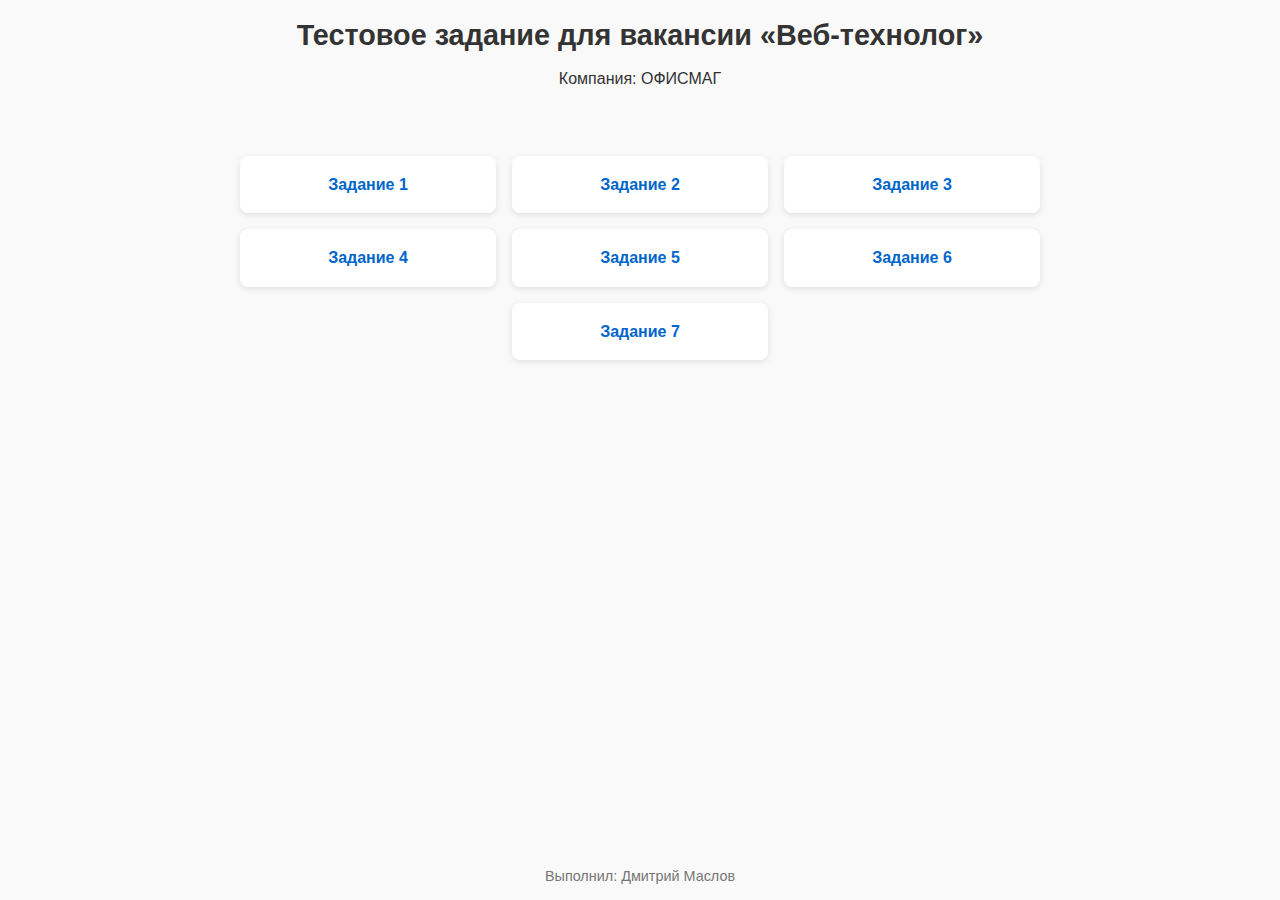
<file: index.html>
<!DOCTYPE html>
<html lang="ru">
<head>
  <meta charset="UTF-8" />
  <meta name="viewport" content="width=device-width, initial-scale=1.0" />
  <title>ОФИСМАГ — Тестовое задание</title>
  <link rel="stylesheet" href="css/style.css" />
</head>
<body>
  <header>
    <h1>Тестовое задание для вакансии «Веб-технолог»</h1>
    <p>Компания: ОФИСМАГ</p>
  </header>

  <main class="tasks-list">
    <ul>
      <li><a href="pages/task1-text.html">Задание 1</a></li>
      <li><a href="pages/task2-form.html">Задание 2</a></li>
      <li><a href="pages/task3-buttons.html">Задание 3</a></li>
      <li><a href="pages/task4-scheme.html">Задание 4</a></li>
      <li><a href="pages/task5-shop-window.html">Задание 5</a></li>
      <li><a href="pages/task6-black-page.html">Задание 6</a></li>
      <div></div>
      <li><a href="pages/task7-beauty.html">Задание 7</a></li>
    </ul>
  </main>

  <footer>
    <p>Выполнил: Дмитрий Маслов</p>
  </footer>
</body>
</html>
</file>
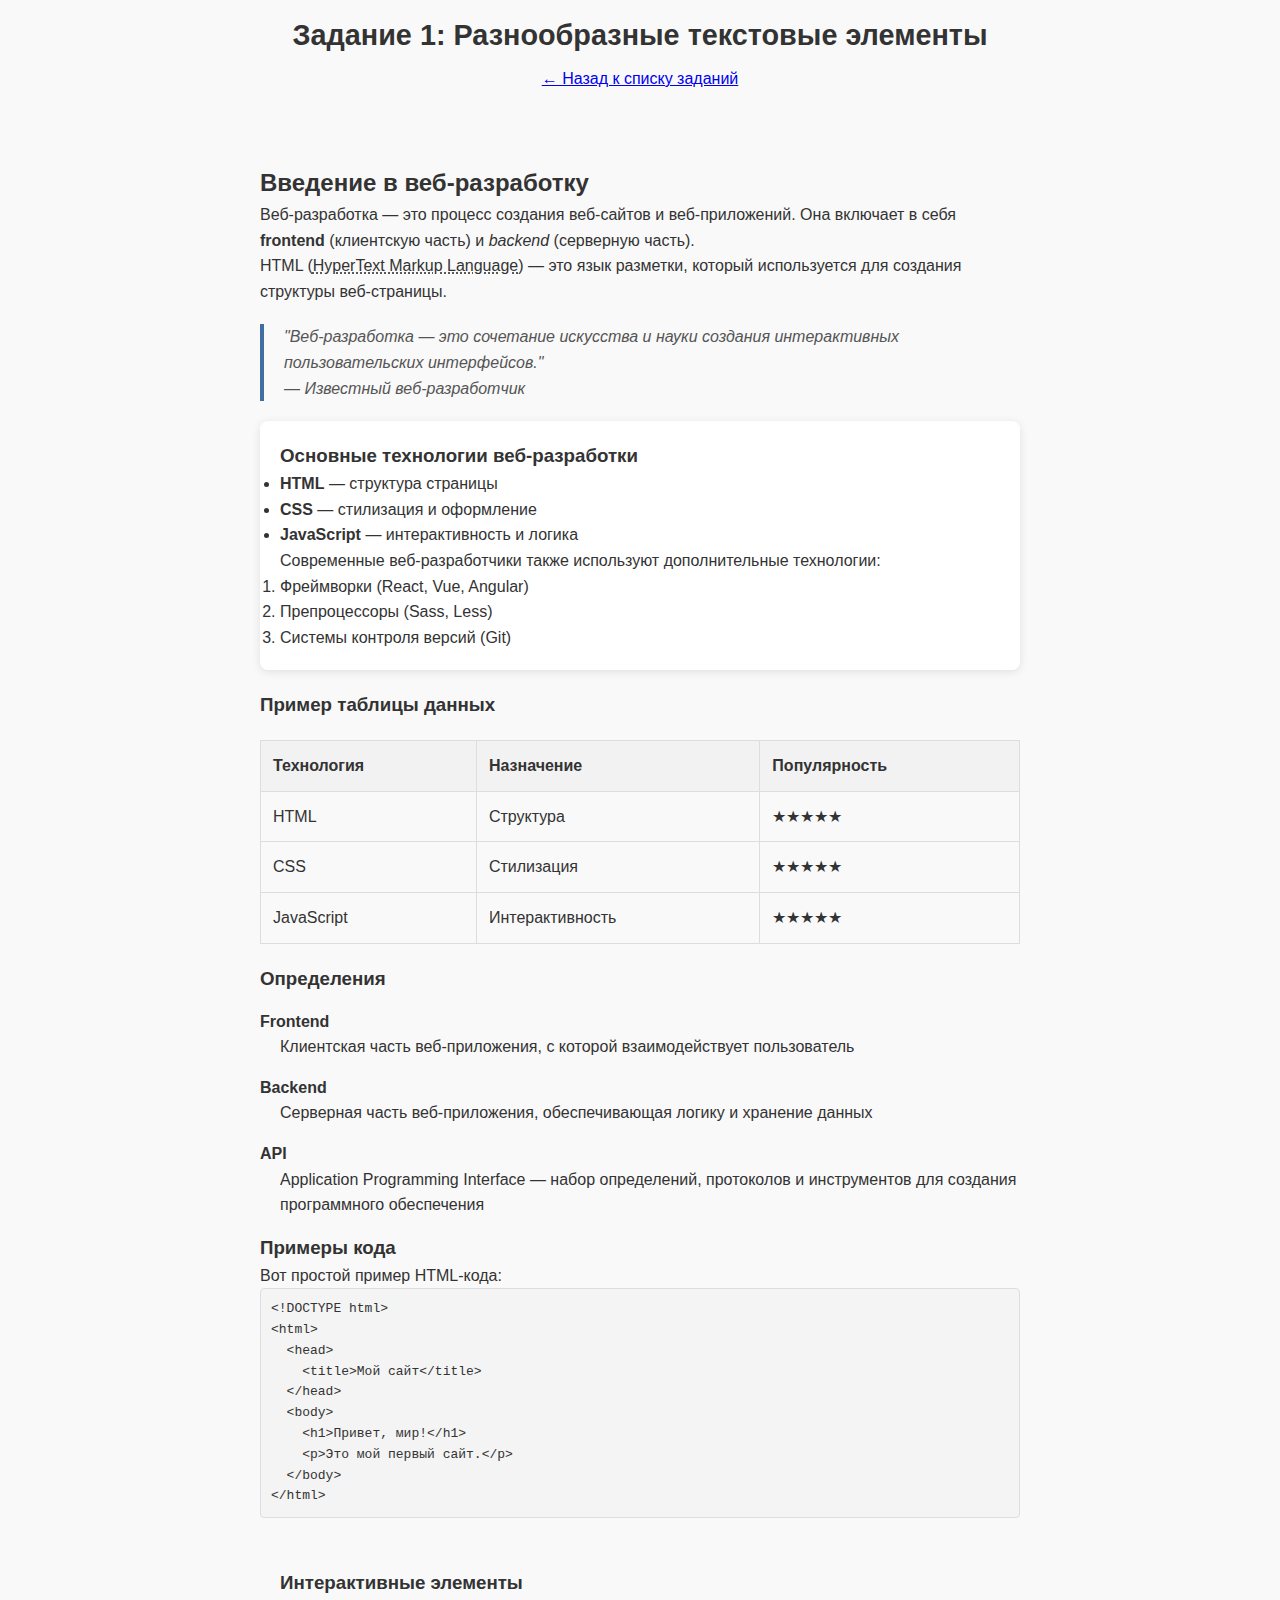
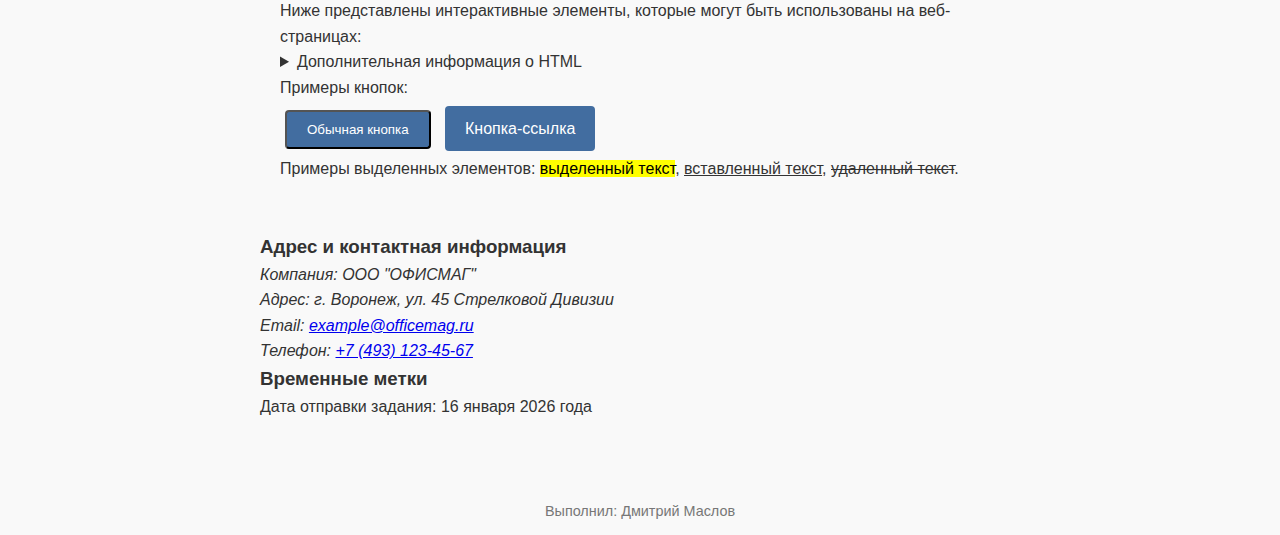
<file: pages/task1-text.html>
<!DOCTYPE html>
<html lang="ru">
<head>
  <meta charset="UTF-8" />
  <meta name="viewport" content="width=device-width, initial-scale=1.0" />
  <title>Задание 1 — ОФИСМАГ</title>
  <link rel="stylesheet" href="../css/style.css" />
  <link rel="stylesheet" href="../css/style-task1-text.css" />
</head>
<body>
  <header>
    <h1>Задание 1: Разнообразные текстовые элементы</h1>
    <p><a href="../index.html">← Назад к списку заданий</a></p>
  </header>

  <main class="text-content">
    <section>
      <h2>Введение в веб-разработку</h2>
      <p>Веб-разработка — это процесс создания веб-сайтов и веб-приложений. Она включает в себя <strong>frontend</strong> (клиентскую часть) и <em>backend</em> (серверную часть).</p>

      <p>HTML (<abbr title="HyperText Markup Language">HyperText Markup Language</abbr>) — это язык разметки, который используется для создания структуры веб-страницы.</p>

      <div class="quote">
        <p>"Веб-разработка — это сочетание искусства и науки создания интерактивных пользовательских интерфейсов."</p>
        <cite>— Известный веб-разработчик</cite>
      </div>
    </section>

    <section class="card">
      <h3>Основные технологии веб-разработки</h3>
      <ul>
        <li><strong>HTML</strong> — структура страницы</li>
        <li><strong>CSS</strong> — стилизация и оформление</li>
        <li><strong>JavaScript</strong> — интерактивность и логика</li>
      </ul>

      <p>Современные веб-разработчики также используют дополнительные технологии:</p>
      <ol>
        <li>Фреймворки (React, Vue, Angular)</li>
        <li>Препроцессоры (Sass, Less)</li>
        <li>Системы контроля версий (Git)</li>
      </ol>
    </section>

    <section>
      <h3>Пример таблицы данных</h3>
      <table>
        <thead>
          <tr>
            <th>Технология</th>
            <th>Назначение</th>
            <th>Популярность</th>
          </tr>
        </thead>
        <tbody>
          <tr>
            <td>HTML</td>
            <td>Структура</td>
            <td>★★★★★</td>
          </tr>
          <tr>
            <td>CSS</td>
            <td>Стилизация</td>
            <td>★★★★★</td>
          </tr>
          <tr>
            <td>JavaScript</td>
            <td>Интерактивность</td>
            <td>★★★★★</td>
          </tr>
        </tbody>
      </table>
    </section>

    <section>
      <h3>Определения</h3>
      <dl>
        <dt class="definition-term">Frontend</dt>
        <dd class="definition-desc">Клиентская часть веб-приложения, с которой взаимодействует пользователь</dd>

        <dt class="definition-term">Backend</dt>
        <dd class="definition-desc">Серверная часть веб-приложения, обеспечивающая логику и хранение данных</dd>

        <dt class="definition-term">API</dt>
        <dd class="definition-desc">Application Programming Interface — набор определений, протоколов и инструментов для создания программного обеспечения</dd>
      </dl>
    </section>

    <section>
      <h3>Примеры кода</h3>
      <p>Вот простой пример HTML-кода:</p>
      <div class="code-block">
        <pre><code>&lt;!DOCTYPE html&gt;
&lt;html&gt;
  &lt;head&gt;
    &lt;title&gt;Мой сайт&lt;/title&gt;
  &lt;/head&gt;
  &lt;body&gt;
    &lt;h1&gt;Привет, мир!&lt;/h1&gt;
    &lt;p&gt;Это мой первый сайт.&lt;/p&gt;
  &lt;/body&gt;
&lt;/html&gt;</code></pre>
      </div>
    </section>

    <section class="interactive-section">
      <h3>Интерактивные элементы</h3>
      <p>Ниже представлены интерактивные элементы, которые могут быть использованы на веб-страницах:</p>

      <details>
        <summary>Дополнительная информация о HTML</summary>
        <p>HTML (HyperText Markup Language) — это стандартный язык разметки для документов, предназначенных для отображения в браузере. Он позволяет определять структуру веб-страницы с помощью различных элементов.</p>
        <p>HTML-элементы представляют собой семантические метки, которые определяют различные части контента: абзацы, заголовки, ссылки, изображения и т.д.</p>
      </details>

      <p>Примеры кнопок:</p>
      <button class="btn">Обычная кнопка</button>
      <a href="#" class="btn">Кнопка-ссылка</a>

      <p>Примеры выделенных элементов: <mark>выделенный текст</mark>, <ins>вставленный текст</ins>, <del>удаленный текст</del>.</p>
    </section>

    <section>
      <h3>Адрес и контактная информация</h3>
      <address>
        <p>Компания: ООО "ОФИСМАГ"</p>
        <p>Адрес: г. Воронеж, ул. 45 Стрелковой Дивизии</p>
        <p>Email: <a href="mailto:example@officemag.ru">example@officemag.ru</a></p>
        <p>Телефон: <a href="tel:+74931234567">+7 (493) 123-45-67</a></p>
      </address>
    </section>

    <section>
      <h3>Временные метки</h3>
      <p>Дата отправки задания: <time datetime="2026-01-16">16 января 2026 года</time></p>
    </section>
  </main>

  <footer>
    <p>Выполнил: Дмитрий Маслов</p>
  </footer>
</body>
</html>
</file>
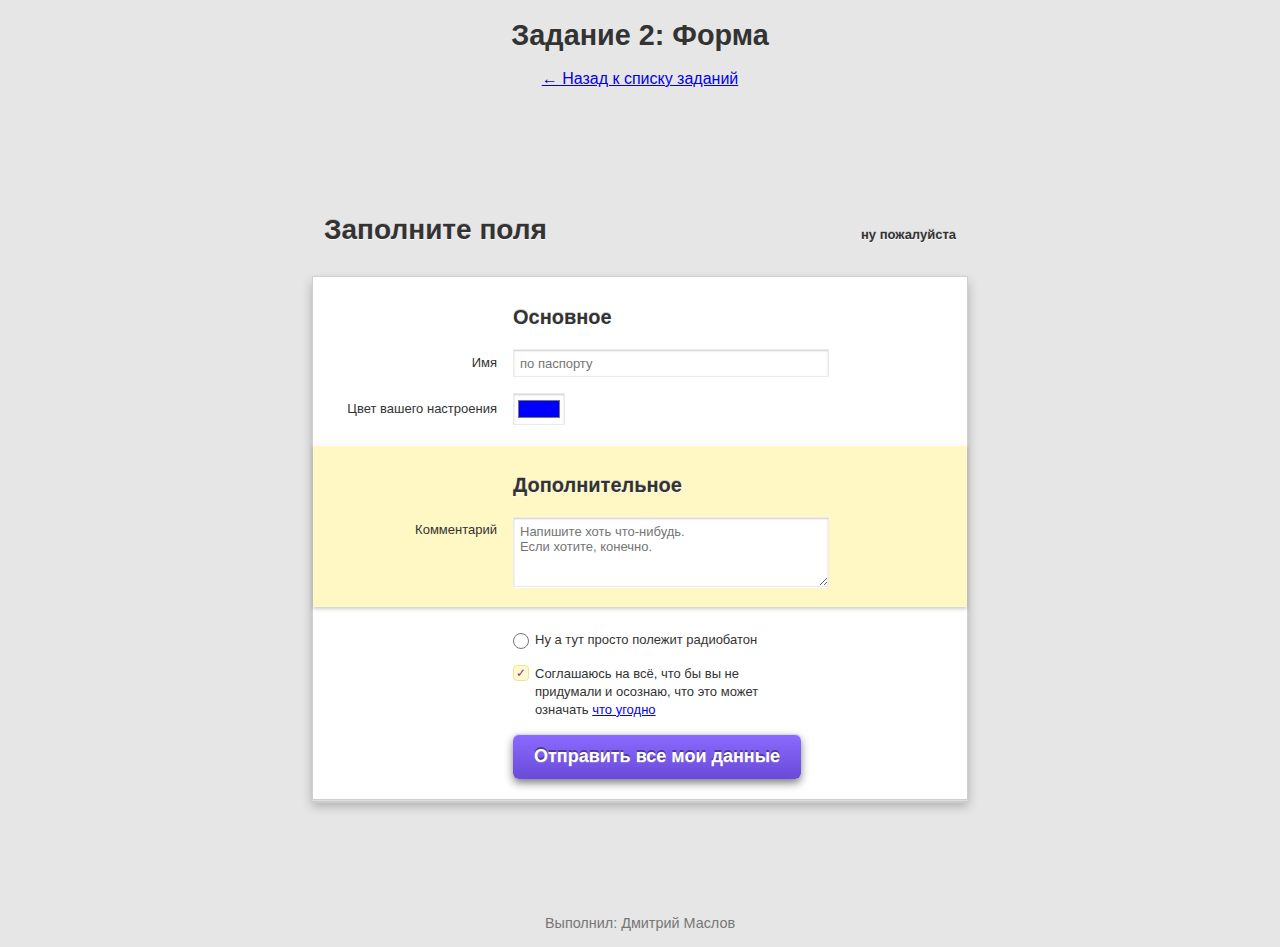
<file: pages/task2-form.html>
<!DOCTYPE html>
<html lang="ru">
<head>
  <meta charset="UTF-8" />
  <meta name="viewport" content="width=device-width, initial-scale=1.0" />
  <title>Задание 2 — ОФИСМАГ</title>
  <link rel="stylesheet" href="../css/style.css" />
  <link rel="stylesheet" href="../css/style-task2-form.css" />
</head>
<body>
  <header>
    <h1>Задание 2: Форма</h1>
    <p><a href="../index.html">← Назад к списку заданий</a></p>
  </header>

  <main>
    <div class="page">

        <header class="page-header">
            <h1>Заполните поля</h1>
            <span class="please"><strong>ну пожалуйста</strong></span>
        </header>

        <form class="form-card">
            <div class="form-sections">
                <section class="section">
                    <div class="section-content">
                        <div class="grid-container">
                            <h2>Основное</h2>
                            <label>Имя</label>
                            <input type="text" placeholder="по паспорту">
                            <label>Цвет вашего настроения</label>
                            <input type="color" value="#0000ff">
                        </div>
                    </div>
                </section>

                <section class="section section-yellow">
                    <div class="section-content">
                        <div class="grid-container-yellow">
                            <h2>Дополнительное</h2>
                            <label>Комментарий</label>
                            <textarea placeholder="Напишите хоть что-нибудь.&#10;Если хотите, конечно."></textarea>
                        </div>
                    </div>
                </section>

                <section class="section section-bottom">
                    <div class="section-content">
                        <div class="grid-container-controls">
                            <div class="controls">
                                <div class="radio-row">
                                    <input type="radio" name="radio">
                                    <label>Ну а тут просто полежит радиобатон</label>
                                </div>

                                <div class="checkbox-row">
                                    <label class="custom-checkbox">
                                        <input type="checkbox" checked/>
                                        <span class="checkmark"></span>
                                        <span class="checkbox-text">
                                        Соглашаюсь на всё, что бы вы не придумали и осознаю,
                                        что это может означать <a href="#">что угодно</a>
                                        </span>
                                    </label>
                                </div>
                            </div>
                            
                            <button type="submit" class="submit-button">
                                Отправить все мои данные
                            </button>
                        </div>
                    </div>
                </section>
            </div>
        </form>

    </div>
  </main>

  <footer>
    <p>Выполнил: Дмитрий Маслов</p>
  </footer>
</body>
</html>
</file>
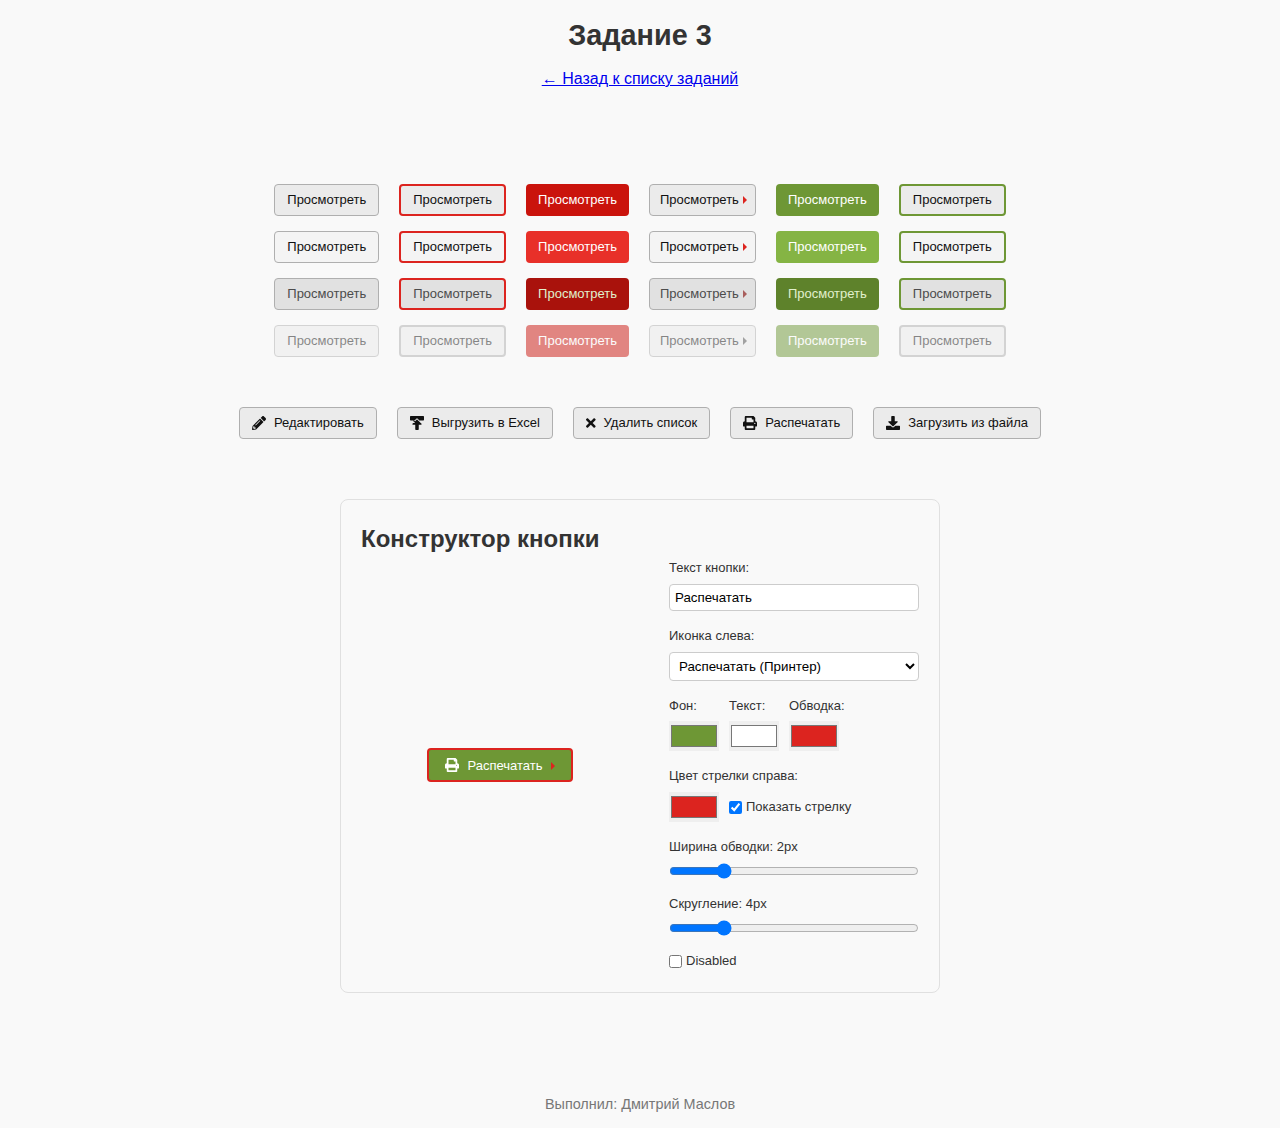
<file: pages/task3-buttons.html>
<!DOCTYPE html>
<html lang="ru">
<head>
  <meta charset="UTF-8" />
  <meta name="viewport" content="width=device-width, initial-scale=1.0" />
  <title>Задание 3 — ОФИСМАГ</title>
  <link rel="stylesheet" href="../css/style.css" />
  <link rel="stylesheet" href="../css/style-task3-buttons.css" />
</head>
<body>
  <header>
    <h1>Задание 3</h1>
    <p><a href="../index.html">← Назад к списку заданий</a></p>
  </header>

  <main>
    <!-- Default -->
    <div class="ui-grid">
    <button class="btn btn--background-color-grey btn--text-color-black btn--outline-color-grey btn--outline-1px">Просмотреть</button>
    <button class="btn btn--background-color-grey btn--text-color-black btn--outline-color-red btn--outline-2px">Просмотреть</button>
    <button class="btn btn--background-color-red btn--text-color-white btn--outline-0px">Просмотреть</button>
    <button class="btn btn--background-color-grey btn--text-color-black btn--outline-color-grey btn--outline-1px btn--arrow">Просмотреть
      <svg width="4" height="8" viewBox="0 0 4 8" fill="none" xmlns="http://www.w3.org/2000/svg">
        <path d="M4 4L0 0V8L4 4Z" fill="black"/>
      </svg>
    </button>
    <button class="btn btn--background-color-green btn--text-color-white btn--outline-0px">Просмотреть</button>
    <button class="btn btn--background-color-grey btn--text-color-black btn--outline-color-green btn--outline-2px">Просмотреть</button>

    <!-- Hover -->
    <button class="btn btn--background-color-grey btn--text-color-black btn--outline-color-grey btn--outline-1px is-hover">Просмотреть</button>
    <button class="btn btn--background-color-grey btn--text-color-black btn--outline-color-red btn--outline-2px is-hover">Просмотреть</button>
    <button class="btn btn--background-color-red btn--text-color-white btn--outline-0px is-hover">Просмотреть</button>
    <button class="btn btn--background-color-grey btn--text-color-black btn--outline-color-grey btn--outline-1px btn--arrow is-hover">Просмотреть
      <svg width="4" height="8" viewBox="0 0 4 8" fill="none" xmlns="http://www.w3.org/2000/svg">
        <path d="M4 4L0 0V8L4 4Z" fill="black"/>
      </svg>
    </button>
    <button class="btn btn--background-color-green btn--text-color-white btn--outline-0px is-hover">Просмотреть</button>
    <button class="btn btn--background-color-grey btn--text-color-black btn--outline-color-green btn--outline-2px is-hover">Просмотреть</button>

    <!-- Pressed -->
    <button class="btn btn--background-color-grey btn--text-color-black btn--outline-color-grey btn--outline-1px is-pressed">Просмотреть</button>
    <button class="btn btn--background-color-grey btn--text-color-black btn--outline-color-red btn--outline-2px is-pressed">Просмотреть</button>
    <button class="btn btn--background-color-red btn--text-color-white btn--outline-0px is-pressed">Просмотреть</button>
    <button class="btn btn--background-color-grey btn--text-color-black btn--outline-color-grey btn--outline-1px btn--arrow is-pressed">Просмотреть
      <svg width="4" height="8" viewBox="0 0 4 8" fill="none" xmlns="http://www.w3.org/2000/svg">
        <path d="M4 4L0 0V8L4 4Z" fill="black"/>
      </svg>
    </button>
    <button class="btn btn--background-color-green btn--text-color-white btn--outline-0px is-pressed">Просмотреть</button>
    <button class="btn btn--background-color-grey btn--text-color-black btn--outline-color-green btn--outline-2px is-pressed">Просмотреть</button>

    <!-- Disabled -->
    <button class="btn btn--background-color-grey btn--text-color-black btn--outline-color-grey btn--outline-1px is-disabled" disabled>Просмотреть</button>
    <button class="btn btn--background-color-grey btn--text-color-black btn--outline-color-red btn--outline-2px is-disabled" disabled>Просмотреть</button>
    <button class="btn btn--background-color-red btn--text-color-white btn--outline-0px is-disabled" disabled>Просмотреть</button>
    <button class="btn btn--background-color-grey btn--text-color-black btn--outline-color-grey btn--outline-1px btn--arrow is-disabled" disabled>Просмотреть
      <svg width="4" height="8" viewBox="0 0 4 8" fill="none" xmlns="http://www.w3.org/2000/svg">
        <path d="M4 4L0 0V8L4 4Z" fill="black"/>
      </svg>
    </button>
    <button class="btn btn--background-color-green btn--text-color-white btn--outline-0px is-disabled" disabled>Просмотреть</button>
    <button class="btn btn--background-color-grey btn--text-color-black btn--outline-color-green btn--outline-2px is-disabled" disabled>Просмотреть</button>
</div>

<!-- Default с svg -->
<div class="bottom-row">
    <button class="btn btn--background-color-grey btn--text-color-black btn--outline-color-grey btn--outline-1px btn--with-icon-left">
        <svg viewBox="0 0 512 512"><path d="M497.9 142.1l-46.1 46.1c-4.7 4.7-12.3 4.7-17 0l-111-111c-4.7-4.7-4.7-12.3 0-17l46.1-46.1c18.7-18.7 49.1-18.7 67.9 0l60.1 60.1c18.8 18.7 18.8 49.1 0 67.9zM284.2 99.8L21.6 362.4.4 483.9c-2.9 16.4 11.4 30.6 27.8 27.8l121.5-21.3 262.6-262.6c4.7-4.7 4.7-12.3 0-17l-111-111c-4.8-4.7-12.4-4.7-17.1 0zM124.1 339.9c-5.5-5.5-5.5-14.3 0-19.8l154-154c5.5-5.5 14.3-5.5 19.8 0s5.5 14.3 0 19.8l-154 154c-5.5 5.5-14.3 5.5-19.8 0zM88 424h48v36.3l-64.5 11.3-31.1-31.1L51.7 376H88v48z"/></svg>
        Редактировать
    </button>

    <button class="btn btn--background-color-grey btn--text-color-black btn--outline-color-grey btn--outline-1px btn--with-icon-left">
        <svg viewBox="0 0 512 512"><path d="M216 0h80c13.3 0 24 10.7 24 24v168h87.7c17.8 0 26.7 21.5 14.1 34.1L269.7 378.3c-7.5 7.5-19.8 7.5-27.3 0L90.1 226.1c-12.6-12.6-3.7-34.1 14.1-34.1H192V24c0-13.3 10.7-24 24-24zm296 376v112c0 13.3-10.7 24-24 24H24c-13.3 0-24-10.7-24-24V376c0-13.3 10.7-24 24-24h146.7l49 49c20.1 20.1 52.5 20.1 72.6 0l49-49H488c13.3 0 24 10.7 24 24zM124.1 339.9c-5.5-5.5-5.5-14.3 0-19.8l154-154c5.5-5.5 14.3-5.5 19.8 0s5.5 14.3 0 19.8l-154 154c-5.5 5.5-14.3 5.5-19.8 0z" transform="scale(1, -1) translate(0, -512)"/></svg>
        Выгрузить в Excel
    </button>

    <button class="btn btn--background-color-grey btn--text-color-black btn--outline-color-grey btn--outline-1px btn--with-icon-left">
        <svg viewBox="0 0 352 512"><path d="M242.72 256l100.07-100.07c12.28-12.28 12.28-32.19 0-44.48l-22.24-22.24c-12.28-12.28-32.19-12.28-44.48 0L176 189.28 75.93 89.21c-12.28-12.28-32.19-12.28-44.48 0L9.21 111.45c-12.28 12.28-12.28 32.19 0 44.48L109.28 256 9.21 356.07c-12.28 12.28-12.28 32.19 0 44.48l22.24 22.24c12.28 12.28 32.19 12.28 44.48 0L176 322.72l100.07 100.07c12.28 12.28 32.19 12.28 44.48 0l22.24-22.24c12.28-12.28 12.28-32.19 0-44.48L242.72 256z"/></svg>
        Удалить список
    </button>

    <button class="btn btn--background-color-grey btn--text-color-black btn--outline-color-grey btn--outline-1px btn--with-icon-left">
        <svg viewBox="0 0 512 512"><path d="M448 192V77.25c0-8.49-3.37-16.62-9.37-22.63L393.37 9.37c-6-6-14.14-9.37-22.63-9.37H96C78.33 0 64 14.33 64 32v160c-35.35 0-64 28.65-64 64v112c0 8.84 7.16 16 16 16h48v96c0 17.67 14.33 32 32 32h320c17.67 0 32-14.33 32-32v-96h48c8.84 0 16-7.16 16-16V256c0-35.35-28.65-64-64-64zm-64 256H128v-96h256v96zm0-224H128V64h192v48c0 8.84 7.16 16 16 16h48v96zm48 72c-13.25 0-24-10.75-24-24 0-13.26 10.75-24 24-24s24 10.74 24 24c0 13.25-10.75 24-24 24z"/></svg>
        Распечатать
    </button>

    <button class="btn btn--background-color-grey btn--text-color-black btn--outline-color-grey btn--outline-1px btn--with-icon-left">
        <svg viewBox="0 0 512 512"><path d="M216 0h80c13.3 0 24 10.7 24 24v168h87.7c17.8 0 26.7 21.5 14.1 34.1L269.7 378.3c-7.5 7.5-19.8 7.5-27.3 0L90.1 226.1c-12.6-12.6-3.7-34.1 14.1-34.1H192V24c0-13.3 10.7-24 24-24zm296 376v112c0 13.3-10.7 24-24 24H24c-13.3 0-24-10.7-24-24V376c0-13.3 10.7-24 24-24h146.7l49 49c20.1 20.1 52.5 20.1 72.6 0l49-49H488c13.3 0 24 10.7 24 24z"/></svg>
        Загрузить из файла
    </button>
</div>

    <section class="customizer-section">
      <h2>Конструктор кнопки</h2>
      <div class="customizer-layout">
        <div class="preview-area">
          <button id="customBtn" class="universal-btn">
            <span id="btnIconLeft" class="btn--icon-left"></span>
            <span id="btnText">Распечатать</span>
            <span id="btnIconRight" class="btn--icon-right">
              <svg viewBox="0 0 4 8"><path d="M4 4L0 0V8L4 4Z"/></svg>
            </span>
          </button>
        </div>

        <div class="controls-panel">
          <div class="control-group">
            <label>Текст кнопки:</label>
            <input type="text" id="ctrlText" class="field" value="Распечатать">
          </div>

          <div class="control-group">
            <label>Иконка слева:</label>
            <select id="ctrlIconSelect" class="field">
              <option value="print">Распечатать (Принтер)</option>
              <option value="edit">Редактировать (Карандаш)</option>
              <option value="excel">Выгрузить в Excel (Экспорт)</option>
              <option value="delete">Удалить список (Крестик)</option>
              <option value="upload">Загрузить из файла (Загрузка)</option>
              <option value="none">Без иконки</option>
            </select>
          </div>

          <div class="control-row">
            <div class="control-group">
              <label for="ctrlBgColor">Фон:</label>
              <input type="color" id="ctrlBgColor" value="#6E9735">
            </div>
            <div class="control-group">
              <label for="ctrlTextColor">Текст:</label>
              <input type="color" id="ctrlTextColor" value="#ffffff">
            </div>
            <div class="control-group">
              <label for="ctrlBorderColor">Обводка:</label>
              <input type="color" id="ctrlBorderColor" value="#DC241F">
            </div>
          </div>

          <div class="control-group">
            <label for="ctrlArrowColor">Цвет стрелки справа:</label>
            <div class="control-row">
              <input type="color" id="ctrlArrowColor" value="#DC241F">
              <label>
                <input type="checkbox" id="ctrlShowArrowRight" checked>Показать стрелку
              </label>
            </div>
          </div>

          <div class="control-group">
            <label for="ctrlBorderWidth">Ширина обводки: <span id="borderWidthVal">2px</span></label>
            <input type="range" id="ctrlBorderWidth" min="0" max="10" value="2">
          </div>

          <div class="control-group">
            <label for="ctrlRadius">Скругление: <span id="radiusVal">4px</span></label>
            <input type="range" id="ctrlRadius" min="0" max="20" value="4">
          </div>

          <div class="control-row checkboxes">
            <label><input type="checkbox" id="ctrlDisabled">Disabled</label>
          </div>
        </div>
      </div>
    </section>

  </main>

  <footer>
    <p>Выполнил: Дмитрий Маслов</p>
  </footer>

  <script src="../js/task3.js"></script>
</body>
</html>
</file>
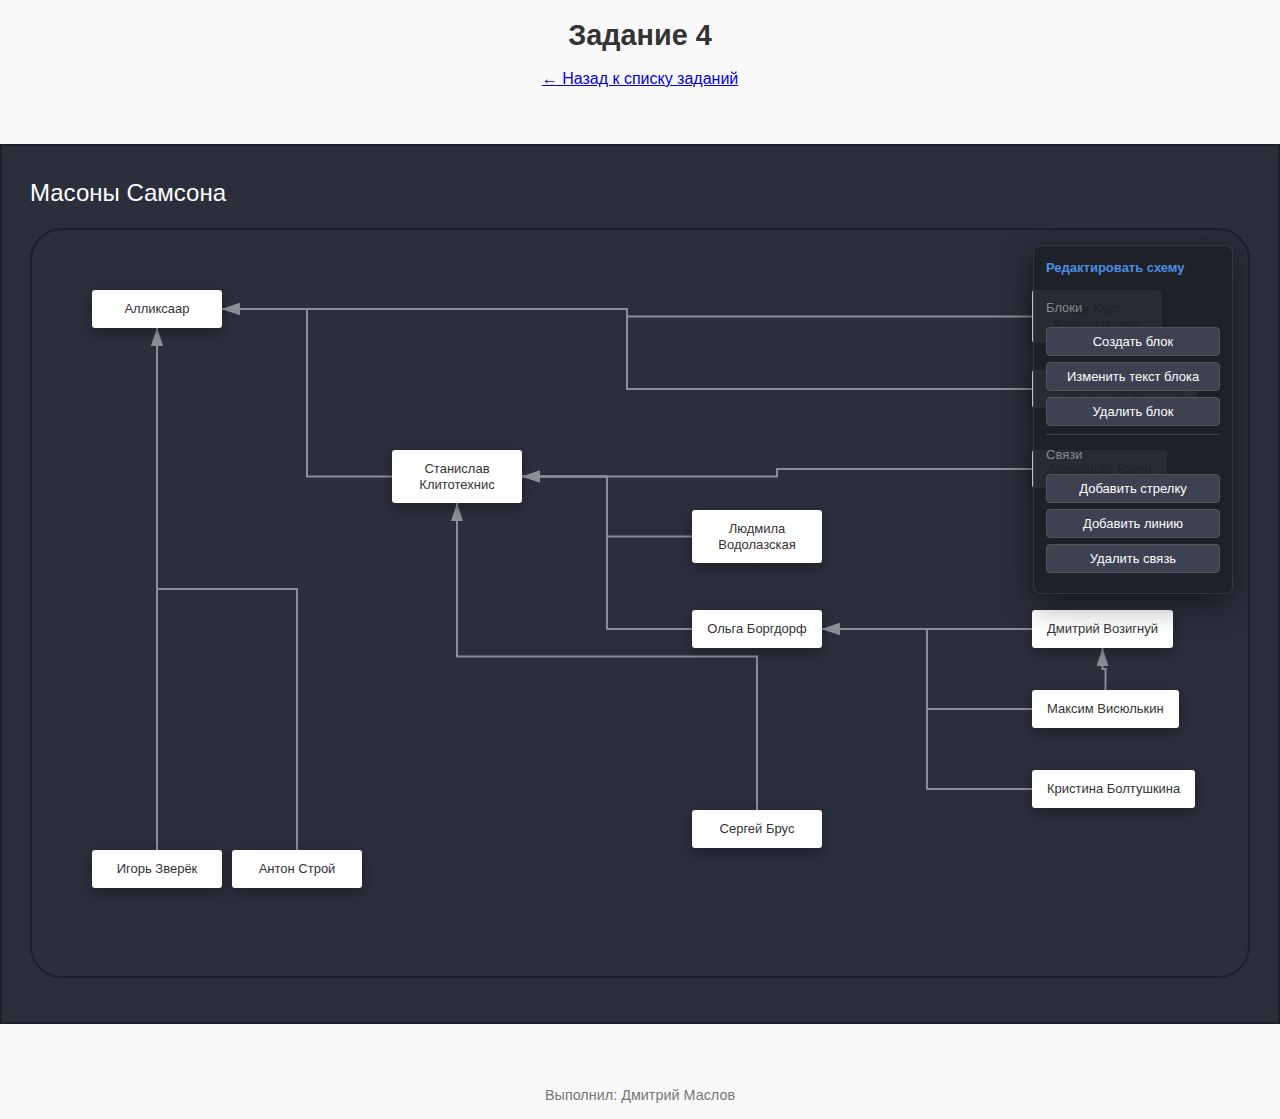
<file: pages/task4-scheme.html>
<!DOCTYPE html>
<html lang="ru">
<head>
  <meta charset="UTF-8" />
  <meta name="viewport" content="width=device-width, initial-scale=1.0" />
  <title>Задание 4 — ОФИСМАГ</title>
  <link rel="stylesheet" href="../css/style.css" />
  <link rel="stylesheet" href="../css/style-task4-scheme.css" />
</head>
<body>
  <header>
    <h1>Задание 4</h1>
    <p><a href="../index.html">← Назад к списку заданий</a></p>
  </header>

  <main>
    <h2>Масоны Самсона</h2>
    <div class="diagram-editor-container">
    <div class="editor-toolbar">
        <div class="instr-box" id="status-text">Редактировать схему</div>
        
        <div class="toolbar-group">
            <div class="group-label">Блоки</div>
            <button id="add-node">Создать блок</button>
            <button id="mode-edit">Изменить текст блока</button>
            <button id="mode-remove-node">Удалить блок</button>
        </div>

        <div class="toolbar-group">
            <div class="group-label">Связи</div>
            <button id="mode-arrow">Добавить стрелку</button>
            <button id="mode-line">Добавить линию</button>
            <button id="mode-delete-conn">Удалить связь</button>
        </div>
    </div>

    <div class="diagram-canvas" id="canvas">
        <svg id="svg-layer">
            <defs>
                <marker id="arrowhead" markerWidth="10" markerHeight="10" refX="9" refY="3" orient="auto">
                    <path d="M0,0 L0,6 L9,3 z" fill="#8a8e96" />
                </marker>
            </defs>
        </svg>

        <div id="n1" class="node" style="left: 60px; top: 60px;">Алликсаар</div>
        <div id="n2" class="node" style="left: 60px; top: 620px;">Игорь Зверёк</div>
        <div id="n3" class="node" style="left: 200px; top: 620px;">Антон Строй</div>

        <div id="n4" class="node" style="left: 360px; top: 220px;">Станислав<br>Клитотехнис</div>

        <div id="n5" class="node" style="left: 660px; top: 280px;">Людмила<br>Водолазская</div>
        <div id="n6" class="node" style="left: 660px; top: 380px;">Ольга Боргдорф</div>
        <div id="n7" class="node" style="left: 660px; top: 580px;">Сергей Брус</div>

        <div id="n8" class="node" style="left: 1000px; top: 60px;">Ду Хаст<br>Вячеславович</div>
        <div id="n9" class="node" style="left: 1000px; top: 140px;">Анастасия Ширинкина</div>
        <div id="n10" class="node" style="left: 1000px; top: 220px;">Александр Троян</div>

        <div id="n11" class="node" style="left: 1000px; top: 380px;">Дмитрий Возигнуй</div>
        <div id="n12" class="node" style="left: 1000px; top: 540px;">Кристина Болтушкина</div>
        <div id="n13" class="node" style="left: 1000px; top: 460px;">Максим Висюлькин</div>
    </div>
  </main>

  <footer>
    <p>Выполнил: Дмитрий Маслов</p>
  </footer>

  <script src="../js/task4.js"></script>
</body>
</html>
</file>
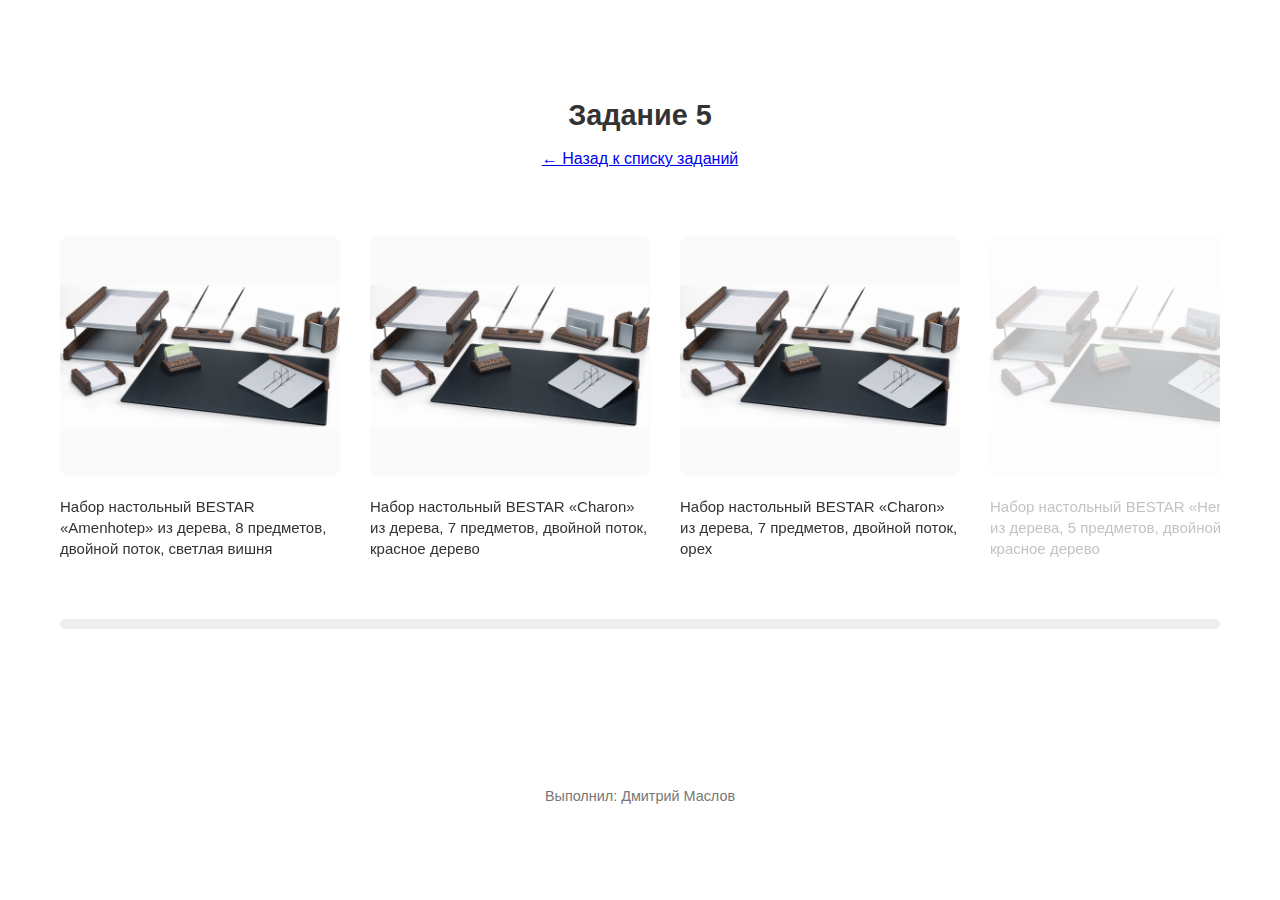
<file: pages/task5-shop-window.html>
<!DOCTYPE html>
<html lang="ru">
<head>
  <meta charset="UTF-8" />
  <meta name="viewport" content="width=device-width, initial-scale=1.0" />
  <title>Задание 5 — ОФИСМАГ</title>
  <link rel="stylesheet" href="../css/style.css" />
  <link rel="stylesheet" href="../css/style-task5-shop-window.css" />
</head>
<body>
  <header>
    <h1>Задание 5</h1>
    <p><a href="../index.html">← Назад к списку заданий</a></p>
  </header>

  <main>
    <section class="products-section">
        <div class="container">
            <div class="products-slider" id="productsSlider">
                <div class="products-track" id="productsTrack">
                    <a href="#" class="product-card">
                        <div class="card-image"><img src="../images/task5_placeholder.jpg" alt=""></div>
                        <p class="card-title">Набор настольный BESTAR «Amenhotep» из дерева, 8 предметов, двойной поток, светлая вишня</p>
                    </a>
                    <a href="#" class="product-card">
                        <div class="card-image"><img src="../images/task5_placeholder.jpg" alt=""></div>
                        <p class="card-title">Набор настольный BESTAR «Charon» из дерева, 7 предметов, двойной поток, красное дерево</b></p>
                    </a>
                    <a href="#" class="product-card">
                        <div class="card-image"><img src="../images/task5_placeholder.jpg" alt=""></div>
                        <p class="card-title">Набор настольный BESTAR «Charon» из дерева, 7 предметов, двойной поток, орех</p>
                    </a>
                    <a href="#" class="product-card">
                        <div class="card-image"><img src="../images/task5_placeholder.jpg" alt=""></div>
                        <p class="card-title">Набор настольный BESTAR «Hercules» из дерева, 5 предметов, двойной поток, красное дерево</p>
                    </a>
                    <a href="#" class="product-card">
                        <div class="card-image"><img src="../images/task5_placeholder.jpg" alt=""></div>
                        <p class="card-title">Набор настольный BESTAR «Amenhotep» из дерева, N предметов, двойной поток, светлая вишня/b></p>
                    </a>
                    <a href="#" class="product-card">
                        <div class="card-image"><img src="../images/task5_placeholder.jpg" alt=""></div>
                        <p class="card-title">Набор настольный BESTAR «Hercules» из дерева, N предметов, двойной поток, красное дерево</p>
                    </a>
                </div>
            </div>

            <div class="slider-progress">
                <div class="slider-progress-fill" id="progressFill"></div>
            </div>
        </div>
    </section>
  </main>

  <footer>
    <p>Выполнил: Дмитрий Маслов</p>
  </footer>

  <script src="../js/task5.js"></script>
</body>
</html>
</file>
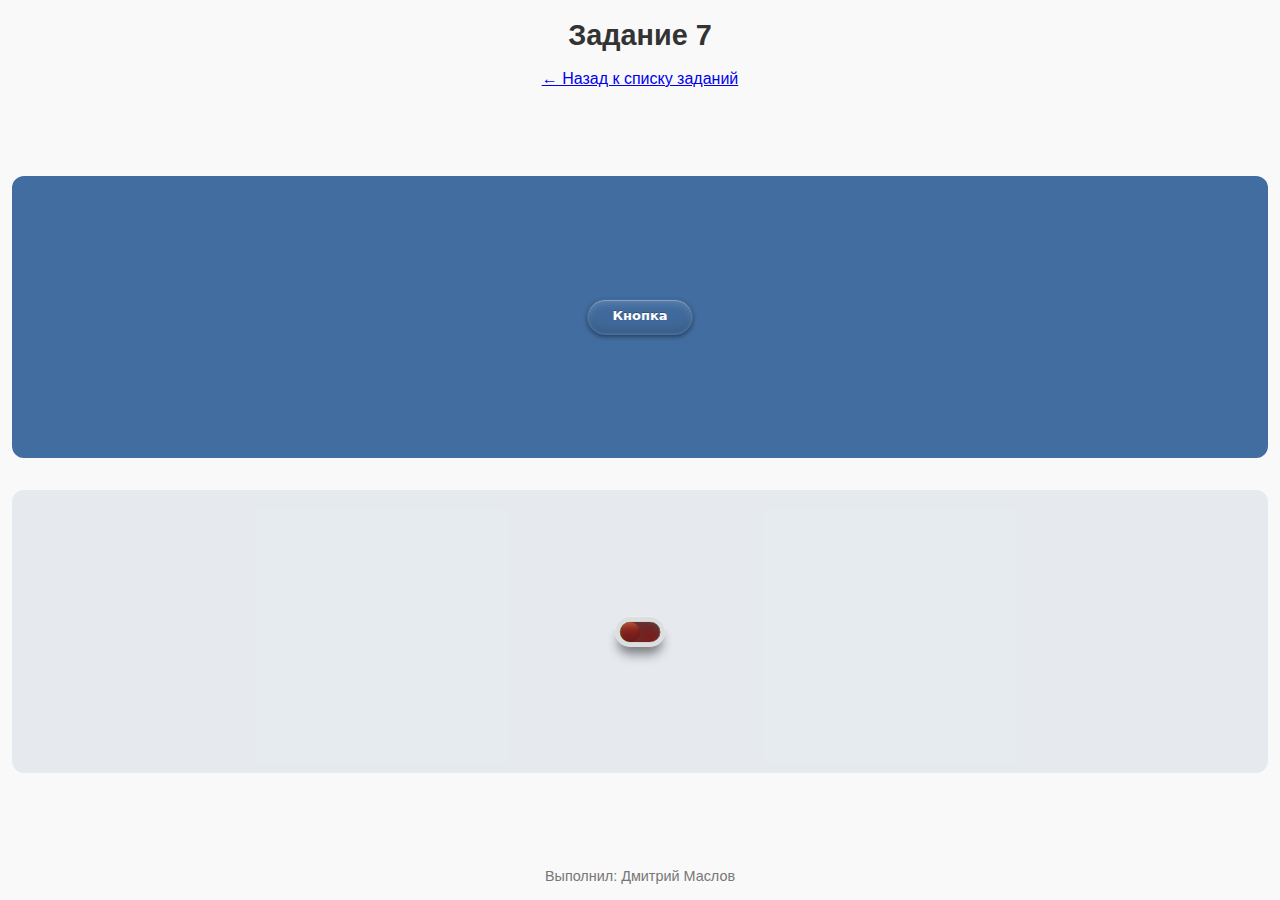
<file: pages/task7-beauty.html>
<!DOCTYPE html>
<html lang="ru">
<head>
  <meta charset="UTF-8" />
  <meta name="viewport" content="width=device-width, initial-scale=1.0" />
  <title>Задание 7 — ОФИСМАГ</title>
  <link rel="stylesheet" href="../css/style.css" />
  <link rel="stylesheet" href="../css/style-task7-beauty.css" />
</head>
<body>
  <header>
    <h1>Задание 7</h1>
    <p><a href="../index.html">← Назад к списку заданий</a></p>
  </header>

  <main class="task7-container">
    <div class="task7-part task7-part--top">
      <!-- Задание 1 -->
      <button class="btn-primary">Кнопка</button>
    </div>
    <div class="task7-part task7-part--bottom">
      <!-- Задание 2 -->
       
      <div class="switch">
      <div class="switch__bg switch__bg--enable"></div>
      <div class="switch__bg switch__bg--disable"></div>
      <div class="switch__circle">
        <div class="switch-circle__bg switch-circle__bg--enable"></div>
        <div class="switch-circle__bg switch-circle__bg--disable"></div>
      </div>
    </div>

     </div>  
    </main>

  <footer>
    <p>Выполнил: Дмитрий Маслов</p>
  </footer>

    <script src="../js/task7.js"></script>

</body>
</html>
</file>
<file: css/style.css>
* {
  margin: 0;
  padding: 0;
  box-sizing: border-box;
}

body {
  font-family: 'Segoe UI', Arial, Tahoma, sans-serif;;
  line-height: 1.6;
  color: #333;
  padding: 0;
  background-color: #f9f9f9;
  min-height: 100vh;
  display: grid;
  grid-template-rows: auto 1fr auto;
  gap: 0;
}

header,
footer,
main {
  padding: 12px;
}

header {
  text-align: center;
  margin-bottom: 2.5rem;
}

header h1 {
  font-size: 1.8rem;
  margin-bottom: 0.5rem;
}

.tasks-list ul {
  list-style: none;
  display: grid;
  grid-template-columns: repeat(auto-fit, minmax(200px, 1fr));
  gap: 1rem;
  max-width: 800px;
  margin: 0 auto;
}

.tasks-list li {
  background: white;
  border-radius: 8px;
  box-shadow: 0 2px 6px rgba(0,0,0,0.1);
  padding: 1rem;
  text-align: center;
  transition: transform 0.2s, box-shadow 0.2s;
}

.tasks-list li:hover {
  transform: translateY(-3px);
  box-shadow: 0 4px 12px rgba(0,0,0,0.15);
}

.tasks-list a {
  text-decoration: none;
  color: #0066cc;
  font-weight: 600;
  display: block;
}

footer {
  text-align: center;
  margin-top: 3rem;
  font-size: 0.9rem;
  color: #777;
}
</file>
<file: css/style-task1-text.css>
.text-content {
  max-width: 800px;
  margin: 0 auto;
  padding: 20px;
}

.card {
  background: white;
  border-radius: 8px;
  box-shadow: 0 2px 10px rgba(0,0,0,0.1);
  padding: 20px;
  margin: 20px 0;
}

.highlight {
  background-color: #fff9c4;
  padding: 2px 4px;
  border-radius: 3px;
}

.quote {
  border-left: 4px solid #426da0;
  padding-left: 20px;
  margin: 20px 0;
  font-style: italic;
  color: #555;
}

table {
  width: 100%;
  border-collapse: collapse;
  margin: 20px 0;
}

th, td {
  border: 1px solid #ddd;
  padding: 12px;
  text-align: left;
}

th {
  background-color: #f2f2f2;
}

.definition-term {
  font-weight: bold;
  margin-top: 15px;
}

.definition-desc {
  margin-left: 20px;
  margin-bottom: 15px;
}

.code-block {
  background-color: #f4f4f4;
  border: 1px solid #ddd;
  border-radius: 4px;
  padding: 10px;
  overflow-x: auto;
  font-family: 'Courier New', monospace;
}

.interactive-section {
  margin: 30px 0;
  padding: 20px;
  background-color: #f9f9f9;
  border-radius: 8px;
}

.btn {
  display: inline-block;
  padding: 10px 20px;
  background-color: #426da0;
  color: white;
  text-decoration: none;
  border-radius: 4px;
  margin: 5px;
  cursor: pointer;
}

.btn:hover {
  background-color: #355a80;
}
</file>
<file: css/style-task2-form.css>
:root {
    --common-text-shadow: 
    0 1px 0 rgba(255, 255, 255, 0.8),
    0 -1px 0 rgba(189, 189, 189, 0.8);

    --common-border: 1px solid #EBEBE9;
    --common-box-shadow:
    inset 0 1px 2px rgba(0, 0, 0, 0.2),
    0 1px 0 #fff;
}

* {
    box-sizing: border-box;
    font-family: 'Segoe UI', Arial, Tahoma, sans-serif;;
}

body {
    margin: 0;
    background: #e6e6e6;
}

.page {
    width: 656px;
    margin: 40px auto;
}

.page-header {
    display: flex;
    justify-content: space-between;
    align-items: baseline;
    margin-bottom: 12px;
}

.page-header h1 {
    margin: 0;
    font-size: 28px;
    font-weight: 700;
    color: #333;
    text-shadow:  var(--common-text-shadow);
}

.page-header .please {
    font-size: 13px;
    color: #333;
    text-shadow:  var(--common-text-shadow);
    font-weight: 500;
}

.form-card {
    background: #fff;
    border: 1px solid #cfcfcf;
    box-shadow: 0 3px 8px rgba(0,0,0,0.15);
    box-shadow:
        0 1px 0 #ddd,
        0 3px 0 #ccc,
        0 6px 10px rgba(0,0,0,.25);
}

.form-sections {
    display: flex;
    flex-direction: column;
}

.section {
    padding: 24px 138px 20px 24px;
    display: flex;
    flex-direction: column;
}

.section h2 {
    font-size: 20px;
    font-weight: 600;
    text-align: left;
    color: #333;
    text-shadow:  var(--common-text-shadow);
}

.section label {
    font-size: 13px;
    color: #333;
}

.section-content {
    display: flex;
    flex-direction: column;
}

.grid-container {
    display: grid;
    grid-template-areas:
        ". header"
        "label1 input1"
        "label2 input2";
    grid-template-columns: 160px 1fr;
    grid-template-rows: auto auto auto;
    align-items: center;
    gap: 16px;
}

.grid-container h2 {
    grid-area: header;
}

.grid-container label {
    text-align: right;
}

.grid-container label:nth-of-type(1) {
    grid-area: label1;
}

.grid-container label:nth-of-type(2) {
    grid-area: label2;
}

.grid-container input[type="text"] {
    grid-area: input1;
    width: 100%;
    height: 28px;
    padding: 3px 6px;
    font-size: 13px;
    border: var(--common-border);
    box-shadow: var(--common-box-shadow);
}

.grid-container input[type="color"] {
    grid-area: input2;
    width: 52px;
    height: 32px;
    padding: 2px;
    background: none;
    cursor: pointer;
    border: var(--common-border);
    box-shadow: var(--common-box-shadow);
}

.grid-container-yellow {
    display: grid;
    grid-template-areas:
        ". header"
        "label1 input1";
    grid-template-columns: 160px 1fr;
    grid-template-rows: auto auto;
    gap: 16px;
}

.grid-container-yellow h2 {
    grid-area: header;
}

.grid-container-yellow label {
    margin-top: 3px;
    text-align: right;
    grid-area: label1;
}

.grid-container-yellow textarea {
    grid-area: input1;
    width: 100%;
    height: 70px;
    padding: 6px;
    font-size: 13px;
    resize: vertical;
    border: var(--common-border);
    box-shadow: var(--common-box-shadow);
}

.grid-container-controls {
    display: grid;
    grid-template-areas:
        ". controls"
        ". button";
    grid-template-columns: 160px 1fr;
    grid-template-rows: auto auto;
    align-items: start;
    gap: 16px;
}

.controls {
    grid-area: controls;
    display: flex;
    flex-direction: column;
}



.radio-row label,
.checkbox-row label {
    line-height: 1.35;
}

.checkbox-row a {
    color: #0000ff;
    text-decoration: underline;
}

.submit-button {
    grid-area: button;
    display: block;
    margin: 0;
    padding: 12px 20px;
    font-size: 18px;
    font-weight: bold;
    color: #fff;
    background: linear-gradient(to bottom, #8a6bff, #6a4ad8);
    border: none;
    border-radius: 6px;
    cursor: pointer;
    box-shadow: 
        inset 0 1px 0 rgba(255,255,255,0.7),
        0 4px 8px rgba(0,0,0,0.5);
    text-shadow: 
        0 -2px 0 rgba(0,0,0,0.4),
        0 1px 0 rgba(255,255,255,0.2);
    transition: all 0.1s ease;
}

.submit-button:active {
    transform: translateY(1px);
    box-shadow: 
        inset 0 1px 3px rgba(0,0,0,0.3),
        0 2px 4px rgba(0,0,0,0.1);
}

.section-yellow {
    background: #fff7c4;
    box-shadow:
        inset 0 1px 0 #fff,
        0 2px 4px rgba(0,0,0,.2);
}

.section-bottom {
    padding-right: 166px;
}

.controls {
    display: flex;
    flex-direction: column;
}

.radio-row,
.checkbox-row {
    display: flex;
    align-items: flex-start;
}

.radio-row {
    
    margin-bottom: 16px;
}

.radio-row input {
    width: 16px;
    height: 16px;
    margin-right: 6px;
    margin-top: 2px;
    border: 1px solid #333;
}

.checkbox-row .custom-checkbox {
    display: inline-flex; 
    align-items: flex-start; 
    gap: 6px; 
}

.custom-checkbox input {
    position: absolute;
    opacity: 0;
    width: 0;
    height: 0;
}

.custom-checkbox .checkmark {
    display: inline-block;
    width: 16px;
    height: 16px;
    border: 1px solid #EEE492;
    border-radius: 25%; 
    background-color: white;
    vertical-align: middle;
    position: relative;
    cursor: pointer;
    box-sizing: border-box;
    flex-shrink: 0;
}

.custom-checkbox input:checked + .checkmark {
    background-color: #FFFACF;
}

.custom-checkbox input:checked + .checkmark::after {
    content: '\2713';
    position: absolute;
    top: 50%;
    left: 50%;
    transform: translate(-50%, -50%);
    color: #84398C;
    font-size: 12px;
    line-height: 1;
}

.custom-checkbox:hover .checkmark {
    border-color: #d9d07a;
}
</file>
<file: css/style-task3-buttons.css>
main {
    font-family: Arial, 'Segoe UI', Tahoma, sans-serif;
    padding: 40px;
    display: flex;
    flex-direction: column;
    align-items: center;
    justify-content: center;
    gap: 20px;
}

.ui-grid {
    display: grid;
    grid-template-columns: repeat(6, auto);
    gap: 15px 20px;
    margin-bottom: 30px;
    align-items: center;
}

.bottom-row {
    display: flex;
    gap: 20px;
    flex-wrap: wrap;
}

/* Базовый стиль кнопки */
.btn {
    display: flex;
    align-items: center;
    justify-content: center;
    height: 32px;
    min-width: 102px;
    font-size: 13px;
    text-decoration: none;
    border-radius: 4px;
    cursor: pointer;
    box-sizing: border-box;
    user-select: none;
    transition: all 0.1s ease;
    border: none;
    padding: 0 12px;
    position: relative;
}

/* Цвет фона */
.btn--background-color-grey { background-color: #EBEBEB; }
.btn--background-color-red { background-color: #CA130C; }
.btn--background-color-green { background-color: #6E9735; }

/* Цвет текста */
.btn--text-color-black { color: #111111; }
.btn--text-color-white { color: #FFFFFF; }

/* Цвет обводки */
.btn--outline-color-grey { border-color: #AFAFAF; }
.btn--outline-color-red { border-color: #DC241F; }
.btn--outline-color-green { border-color: #6E9735; }

/* Толщина обводки */
.btn--outline-0px { border-width: 0; }
.btn--outline-1px { border-width: 1px; }
.btn--outline-2px { border-width: 2px; }

/* Тип обводки */
.btn--outline-0px { border-style: solid; }
.btn--outline-1px,
.btn--outline-2px { border-style: solid; }

/* Кнопка с красной стрелкой */
.btn--arrow {
    padding: 0 8px 0 10px;
    display: flex;
    gap: 4px;
}

.btn--arrow svg {
    flex-shrink: 0;
    width: 4px;
    height: 8px;
}

.btn--arrow path {
    fill: #DC241F;
}

/* Кнопка с иконкой слева */
.btn--with-icon-left {
    padding: 12px;
}

.btn--with-icon-left svg {
    height: 14px;
    width: auto;
    margin-right: 8px;
    fill: currentColor;
}

/* --- СОСТОЯНИЯ --- */

/* Hover */
.btn--background-color-grey:hover,
.btn--background-color-grey.is-hover { background-color: #F4F4F4; }

.btn--background-color-red:hover,
.btn--background-color-red.is-hover { background-color: #E83029; }

.btn--background-color-green:hover,
.btn--background-color-green.is-hover { background-color: #85B444; }

/* Pressed */
.btn--background-color-grey:active,
.btn--background-color-grey.is-pressed { background-color: #E1E1E1; }

.btn--text-color-black:active,
.btn--text-color-black.is-pressed { color: #4c4c4c; }

.btn--background-color-red:active,
.btn--background-color-red.is-pressed { background-color: #A9120C; }

.btn--text-color-white:active,
.btn--text-color-white.is-pressed { color: #edc2c2; }

.btn--background-color-green:active,
.btn--background-color-green.is-pressed { background-color: #5E822B; }

.btn--text-color-white:active,
.btn--text-color-white.is-pressed { color: #e1f0cd; }

/* Arrow pressed */
.btn--arrow:active path,
.btn--arrow.is-pressed path { fill: #A95E5C; }

/* Disabled */
.btn:disabled,
.btn.is-disabled {
    opacity: 0.5;
    pointer-events: none;
    box-shadow: none;
    cursor: default;
}

/* Disabled: специфичные стили для обводки и стрелки */
.btn--outline-color-red:disabled,
.btn--outline-color-red.is-disabled { border-color: #AFAFAF; }

.btn--outline-color-green:disabled,
.btn--outline-color-green.is-disabled { border-color: #AFAFAF; }

.btn--arrow:disabled path,
.btn--arrow.is-disabled path { fill: #4c4c4c; }

/* Сброс стилей для иконок в disabled */
.btn--with-icon-left:disabled svg,
.btn--with-icon-left.is-disabled svg { fill: currentColor; }



/* --- СТИЛИ ДЛЯ КОНСТРУКТОРА --- */
.customizer-section {
  width: 100%;
  max-width: 600px;
  background: #f9f9f9;
  border: 1px solid #e0e0e0;
  border-radius: 8px;
  padding: 20px;
  margin-top: 40px;
}

.customizer-layout {
  display: flex;
  gap: 30px;
}

.preview-area {
  flex: 1;
  display: flex;
  align-items: center;
  justify-content: center;
  padding: 20px;
  border-radius: 4px;
  min-width: 200px;
}

.controls-panel {
  flex: 1;
  display: flex;
  flex-direction: column;
  gap: 15px;
  min-width: 250px;
}

/* --- КНОПКА --- */
.universal-btn {
  /* Переменные */
  --btn-bg: #EBEBEB;
  --btn-text: #111;
  --btn-border: #AFAFAF;
  --btn-border-width: 2px;
  --btn-radius: 4px;
  --btn-arrow-color: #DC241F;

  background-color: var(--btn-bg);
  color: var(--btn-text);
  border: var(--btn-border-width) solid var(--btn-border);
  border-radius: var(--btn-radius);

  /* Layout */
  display: flex;
  align-items: center;
  justify-content: center;
  padding: 8px 16px;
  font-size: 13px;
  cursor: pointer;
  transition: all 0.2s ease;
  gap: 8px;
  line-height: 1;
}

#btnText {
  padding-top: 1px;
}

/* Иконки */
.universal-btn svg {
  height: 14px;
  width: auto;
  fill: currentColor;
  vertical-align: middle;
  display: inline-block
}

/* Красная стрелка справа*/
.btn--icon-right svg path {
  fill: var(--btn-arrow-color);
}

.btn--icon-right svg {
  flex-shrink: 0;
  width: 4px;
  height: 8px;
}

/* --- СОСТОЯНИЯ --- */
/* Hover */
.universal-btn:hover:not(:disabled) {
  filter: brightness(1.15);
}

/* Active/Pressed */
.universal-btn:active:not(:disabled) {
  filter: brightness(0.85);
}

/* Disabled: */
.universal-btn:disabled {
    /* border-color: var(--btn-border); */
    border-color: #AFAFAF;
    opacity: 0.5;
    cursor: not-allowed;
}

.universal-btn:disabled .btn--icon-right svg path {
  fill: #757575;
}

/* ИНПУТЫ ПАНЕЛИ */
.control-group {
  display: flex;
  flex-direction: column;
  gap: 5px;
  font-size: 13px;
}

.control-row {
  display: flex;
  align-items: center;
  gap: 10px;
}

.checkboxes label {
  display: flex;
  align-items: center;
  cursor: pointer;
  font-size: 13px
}

input[type="color"] {
  height: 30px;
  cursor: pointer;
  border: none;
  padding: 0;
}

.field {
  padding: 5px;
  border-radius: 4px;
  border: 1px solid #ccc;
  background-color: white;
}

/* Чекбоксы */
input[type="checkbox"] {
  margin-right: 4px;
  vertical-align: middle;
}
</file>
<file: css/style-task4-scheme.css>
main {
    background-color: #2b2e3b;
    font-family: 'Segoe UI', Arial, Tahoma, sans-serif;
    border: 2px solid #1e2029;
}

h2 {
    color: #ffffff;
    padding: 16px 16px 0px 16px;
    font-weight: 300;
}

.diagram-editor-container {
    position: relative;
    height: 750px;
    overflow: hidden;
    border: 2px solid #1e2029;
    border-radius: 32px;
    margin: 16px 16px 32px 16px;
}

.editor-toolbar {
    position: absolute;
    top: 15px;
    right: 15px;
    z-index: 100;
    background: rgba(30, 32, 41, 0.95);
    padding: 12px;
    display: flex;
    flex-direction: column;
    gap: 10px;
    border-radius: 8px;
    border: 1px solid rgba(255,255,255,0.1);
    box-shadow: 0 8px 32px rgba(0,0,0,0.5);
    width: 200px;
}

.toolbar-group {
    display: flex;
    flex-wrap: wrap;
    gap: 6px;
    border-bottom: 1px solid #444;
    padding-bottom: 8px;
}
.toolbar-group:last-child { border: none; }
.group-label { color: #888; font-size: 13px; width: 100%; margin-bottom: 2px; }

.editor-toolbar button {
    padding: 6px 10px;
    background: #3d4150;
    border: 1px solid #555;
    color: white;
    border-radius: 4px;
    cursor: pointer;
    font-size: 13px;
    flex-grow: 1;
    transition: all 0.2s;
}

.editor-toolbar button:hover { background: #4d5266; }
.editor-toolbar button.active { background: #4a90e2; border-color: #fff; }
.editor-toolbar button.active-delete { background: #e74c3c; border-color: #fff; }

.instr-box { color: #4a90e2; font-size: 13px; font-weight: bold; min-height: 30px; }

.diagram-canvas { width: 100%; height: 100%; position: relative; }

#svg-layer {
    position: absolute;
    top: 0; left: 0;
    width: 100%; height: 100%;
    pointer-events: none;
}

.node {
    position: absolute;
    background: #ffffff;
    color: #333;
    padding: 10px 14px;
    min-width: 130px;
    border-radius: 3px;
    box-shadow: 0 4px 12px rgba(0,0,0,0.3);
    cursor: move;
    font-size: 13px;
    text-align: center;
    user-select: none;
    z-index: 10;
    border: 1px solid transparent;
    line-height: 1.2;
}

.node:hover { border-color: #4a90e2; }
.node.selected { outline: 3px solid #4a90e2; z-index: 11; }

.connection-path {
    fill: none;
    stroke: #8a8e96;
    stroke-width: 2;
}

.delete-mode .connection-path { pointer-events: stroke; cursor: pointer; }
.delete-mode .connection-path:hover { stroke: #e74c3c; stroke-width: 4; }
</file>
<file: css/style-task5-shop-window.css>
* { box-sizing: border-box; }
body {
    margin: 0;
    padding: 80px 0;
    font-family: Arial, 'Segoe UI', Tahoma, sans-serif;
    background-color: #fff;
    overflow-x: hidden;
}

.container {
    max-width: 1200px;
    margin: 0 auto;
    padding: 0 20px;
}

.products-slider {
    width: 100%;
    position: relative;
    cursor: grab;
}

.products-slider:active { cursor: grabbing; }

.products-track {
    display: flex;
    gap: 30px; 
    overflow-x: hidden; 
    padding-bottom: 20px;
    user-select: none;
}

.product-card {
    flex: 0 0 280px; 
    transition: opacity 0.3s ease, transform 0.2s cubic-bezier(0.4, 0, 0.2, 1);
    display: flex;
    flex-direction: column;
    will-change: opacity, transform;
    text-decoration: none;
    color: inherit;
    -webkit-user-drag: none;
}

.product-card:active {
    transform: scale(0.97);
}

.product-card.is-faded {
    opacity: 0.3;
}

.card-image {
    width: 100%;
    height: 240px;
    margin-bottom: 20px;
    display: flex;
    align-items: center;
    justify-content: center;
    background: #fafafa;
    border-radius: 8px;
}

.card-image img {
    max-width: 100%;
    max-height: 100%;
    object-fit: contain;
    pointer-events: none;
}

.card-title {
    font-size: 15px;
    line-height: 1.4;
    color: #333;
    margin: 0;
    font-weight: 400;
}

/* Прогресс бар */
.slider-progress {
    margin-top: 40px;
    width: 100%;
    height: 10px; 
    background: #ededed;
    border-radius: 10px;
    overflow: hidden;
}

.slider-progress-fill {
    height: 100%;
    width: 0%;
    background: #a61d24; 
    border-radius: 10px;
    transition: width 0.15s ease-out; 
}
</file>
<file: css/style-task7-beauty.css>
.task7-container {
  display: flex;
  flex-direction: column;
  height: 100%; 
  gap: 2rem; 
  padding-top: 2rem;
  padding-bottom: 2rem;
}

.task7-part {
  flex: 1;
  display: flex;
  justify-content: center;
  align-items: center;
  background-color: rgba(66, 109, 160, 0.1);
  border-radius: 12px;
  padding: 1rem;
}

/* task 1 */

.task7-part--top {
    background: rgba(66, 109, 160, 1);
}

.btn-primary {
  display: inline-flex;
  justify-content: center;
  align-items: center;
  gap: 10px;
  width: 106px;
  padding: 4px 28px 6px;
  font-family: "Segoe UI", system-ui, -apple-system, BlinkMacSystemFont, sans-serif;
  font-size: 13px;
  font-weight: 700;
  line-height: 24px;
  color: #ffffff;
  text-shadow: 0 -1px 0 rgba(0, 0, 0, 0.25);
  border-radius: 40px;
  border: 1px solid #426DA0;
  background:
    linear-gradient(180deg, rgba(0, 0, 0, 0) 0%, rgba(0, 0, 0, 0.07) 100%),
    #426DA0;
  box-shadow:
    0 2px 4px rgba(0, 0, 0, 0.4),
    0 -3px 7px rgba(0, 0, 0, 0.12) inset,
    0 3px 7px rgba(255, 255, 255, 0.17) inset,
    0 1px 1px rgba(255, 255, 255, 0.25) inset,
    0 -1px 1px rgba(255, 255, 255, 0.1) inset,
    0 1px 1px rgba(255, 255, 255, 0.1) inset;
  cursor: pointer;
  user-select: none;
  transition: background-color 0.25s ease, box-shadow 0.25s ease, border-color 0.25s ease, transform 0.15s ease;
}

.btn-primary:hover {
  background:
    linear-gradient(180deg, rgba(0, 0, 0, 0) 0%, rgba(0, 0, 0, 0.07) 100%),
    #4978AA;
  box-shadow:
    0 2px 4px rgba(0, 0, 0, 0.4),
    0 -3px 7px rgba(0, 0, 0, 0.12) inset,
    0 3px 7px rgba(255, 255, 255, 0.2) inset,
    0 1px 1px rgba(255, 255, 255, 0.25) inset,
    0 -1px 1px rgba(255, 255, 255, 0.1) inset,
    0 1px 1px rgba(255, 255, 255, 0.1) inset;
}

.btn-primary:active {
  border-color: #1C4474;
  background:
    linear-gradient(180deg, rgba(0, 0, 0, 0) 0%, rgba(0, 0, 0, 0.07) 100%),
    #426DA0;
  box-shadow:
    0 1px 1px rgba(255, 255, 255, 0.27),
    0 3px 7px rgba(255, 255, 255, 0.02) inset,
    0 -3px 7px rgba(0, 0, 0, 0.02) inset,
    0 3px 5px rgba(0, 0, 0, 0.4) inset;
  transform: translateY(1px);
}

.btn-primary:focus-visible {
  outline: none;
  box-shadow:
    0 0 0 2px rgba(255, 255, 255, 0.6),
    0 0 0 4px rgba(66, 109, 160, 0.8);
}

/* task 2 */

.switch {
  --duration: 0.75s;
  --delay: 0.1s;
  --timing-function: linear;
  --transition: var(--duration) var(--delay) var(--timing-function);

  --switch-height: 20px;
  --switch-width: 40px;

  --switch-circle-size: var(--switch-height);

  --switch_boarder: #DEDEDE;
  --color-on:  #7b1d1d; 
  --color-off: #3fae2a;  

  font-size: 0;
  cursor: pointer;
  overflow: hidden;
  position: relative;
  width: var(--switch-width);
  height: var(--switch-height);
  border-radius: 100px;
  box-shadow:
    0.4px 0px 0.5px -0.1px #000000e8,
    0 0 0.5px 0.3px #b3b3b3,
    0 0 0px 5px var(--switch_boarder),
    0 -0.3px 0px 5px #f7f7f7,
    0px 10px 11px 2px #00000078;
  white-space: nowrap;
  transition: var(--transition);
  -webkit-tap-highlight-color: transparent;
}

.switch input {
  display: none;
}

.switch__bg {
  --switch-bg-width: calc(var(--switch-circle-size) + 10px);
  --switch-bg-height: var(--switch-height);

  display: inline-block;
  width: var(--switch-bg-width);
  height: var(--switch-bg-height);
  transform: translateX(calc(var(--switch-circle-size) * -1));
  transition: var(--transition);
}

.switch__bg--enable {
  background-color: var(--color-off);
  border-top-left-radius: 50px;
  border-bottom-left-radius: 50px;
  box-shadow: inset 5px 8px 10px -7px #4d4d4dc7;
}

.switch__bg--disable {
  background-color: var(--color-on);
  border-top-right-radius: 50px;
  border-bottom-right-radius: 50px;
  box-shadow: inset -5px 8px 10px -7px #4d4d4dc7;
}

.switch__circle {
  width: var(--switch-circle-size);
  height: var(--switch-circle-size);
  overflow: hidden;
  position: absolute;
  top: 0;
  border-radius: 50%;
  white-space: nowrap;
  transition: var(--transition);
  box-shadow: 0px 0px 20px 0px #4d4d4dc7;
}

.switch-circle__bg {
  position: relative;
  display: inline-block;
  width: var(--switch-circle-size);
  height: var(--switch-circle-size);
  transition: var(--transition);
}

.switch-circle__bg--enable {
  background-color: var(--color-off);
  transform: translateX(calc(var(--switch-circle-size) * -0.5));
  box-shadow:
    inset 2px -4px 14px -11px #000,
    inset -4px 11px 12px -10px #a3d2f2;
}

.switch-circle__bg--disable {
  background-color: var(--color-on);
  transform: translateX(calc(var(--switch-circle-size) * -1));
  box-shadow:
    inset -2px -4px 14px -11px #000,
    inset 4px 11px 12px -10px #f2804e;
}

.switch.switch--active .switch__circle {
  transform: translate(var(--switch-circle-size));
}

.switch.switch--active .switch__bg--enable,
.switch.switch--active .switch__bg--disable {
  transform: translate(0);
}

.switch.switch--active .switch-circle__bg--disable {
  animation: var(--duration) var(--timing-function) circleDisableActive forwards;
}

.switch.switch--active .switch-circle__bg--enable {
  animation: var(--duration) var(--timing-function) circleEnableActive forwards;
}

.switch.switch--not-active .switch-circle__bg--disable {
  animation: var(--duration) var(--timing-function) circleDisableNotActive forwards;
}

.switch.switch--not-active .switch-circle__bg--enable {
  animation: var(--duration) var(--timing-function) circleEnableNotActive forwards;
}

@keyframes circleEnableActive {
  0% {
    z-index: 1;
    border-radius: 0% / 50%;
  }
  50% {
    border-radius: 0% / 50%;
    transform: translateX(calc(
      var(--switch-circle-size) * -0.5
    ));
  }
  100% {
    z-index: 2;
    border-radius: 50% / 50%;
    transform: translateX(0);
  }
}
@keyframes circleDisableActive {
  0% {
    z-index: 2;
    border-radius: 50% / 50%;
  }
  50% {
    border-radius: 0% / 50%;
    transform: translateX(calc(
      var(--switch-circle-size) * -0.5
    ));
  }
  100% {
    z-index: 1;
    border-radius: 0% / 50%;
    transform: translateX(calc(
      var(--switch-circle-size) * -0.5
    ));
  }
}

@keyframes circleEnableNotActive {
  0% {
    z-index: 2;
    border-radius: 50% / 50%;
    transform: translateX(0);
  }
  50% {
    border-radius: 0% / 50%;
    transform: translateX(calc(
      var(--switch-circle-size) * -0.5
    ));
  }
  100% {
    z-index: 1;
    border-radius: 0% / 50%;
  }
}
@keyframes circleDisableNotActive {
  0% {
    z-index: 1;
    border-radius: 0% / 50%;
  }
  50% {
    border-radius: 0% / 50%;
    transform: translateX(calc(
      var(--switch-circle-size) * -0.5
    ));
  }
  100% {
    z-index: 2;
    border-radius: 50% / 50%;
    transform: translateX(calc(
      var(--switch-circle-size) * -1
    ));
  }
}
</file>
